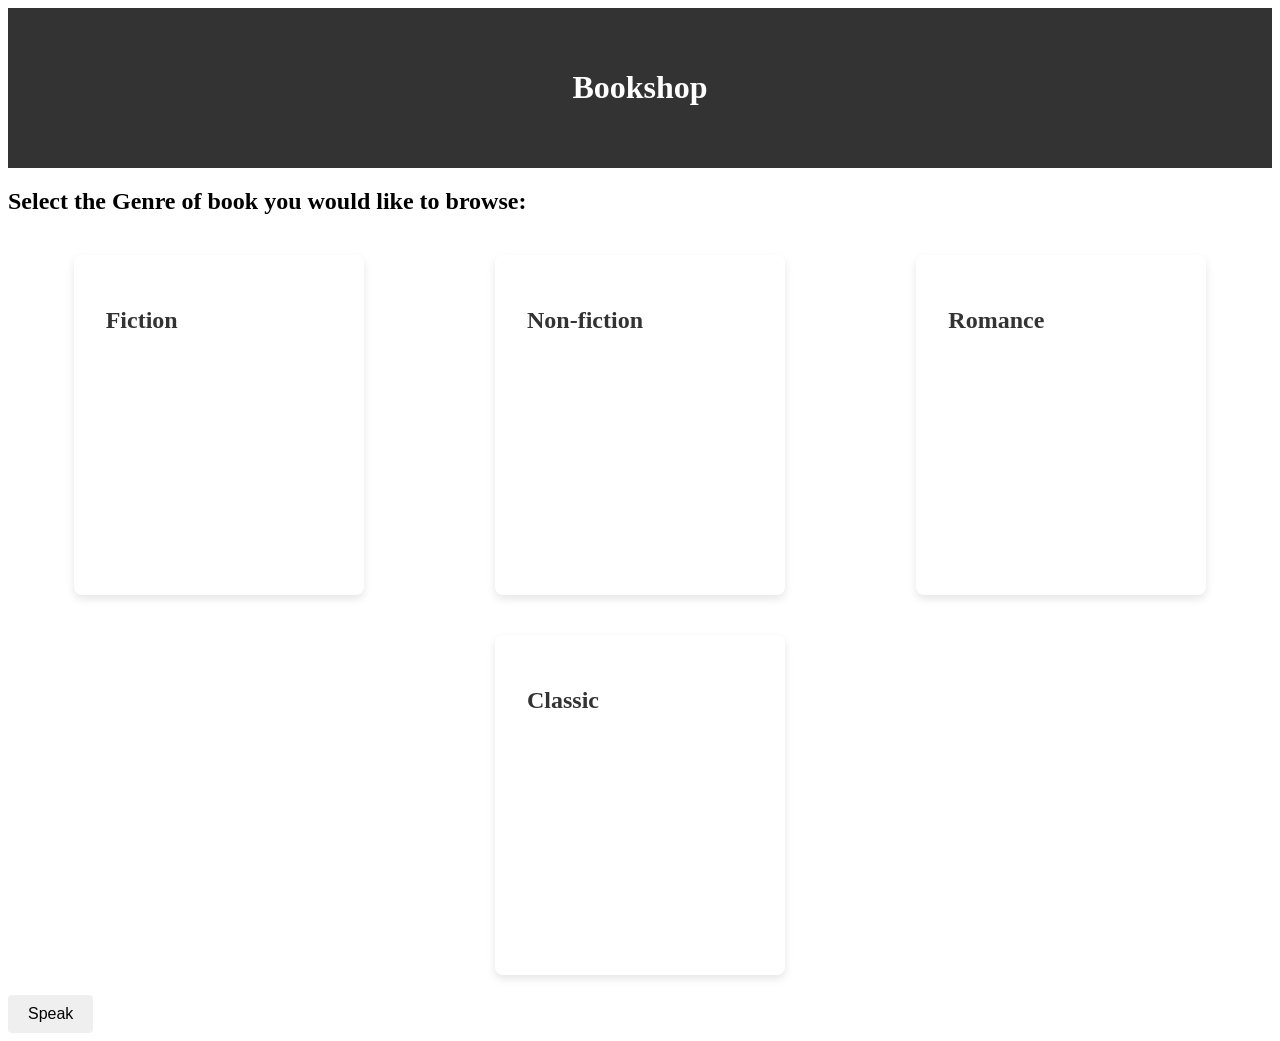
<file: index.html>
<!DOCTYPE html>
<html lang="en">
<head>
    <meta charset="UTF-8">
    <meta name="viewport" content="width=device-width, initial-scale=1.0">
    <title>Bookshop</title>

    <!-- linking this html to the css -->
    <link rel="stylesheet" href="styles.css">

</head>
<body>

<!-- below is code for the heading panel -->
<div class="header">
    <div class="panel">
        <h1>Bookshop</h1>
    </div>
</div>

<!-- message for the users -->
<h2>Select the Genre of book you would like to browse:</h2>

<!-- code for the cards and the card container -->
<div class="card-container">

    <div class="card" id="card1">
        <h2>Fiction</h2>  
    </div> 

    <div class="card" id="card2">
        <h2>Non-fiction</h2>
    </div>

    <div class="card" id="card3">
        <h2>Romance</h2>
    </div>

    <div class="card" id="card4">
        <h2>Classic</h2>
    </div>

</div>

<!-- code for the speak button -->
<button type="speak" id="speakButton">Speak</button>

<!-- linking this html to the javascript -->
<script src="script.js"></script>

</body>
</html>
</file>
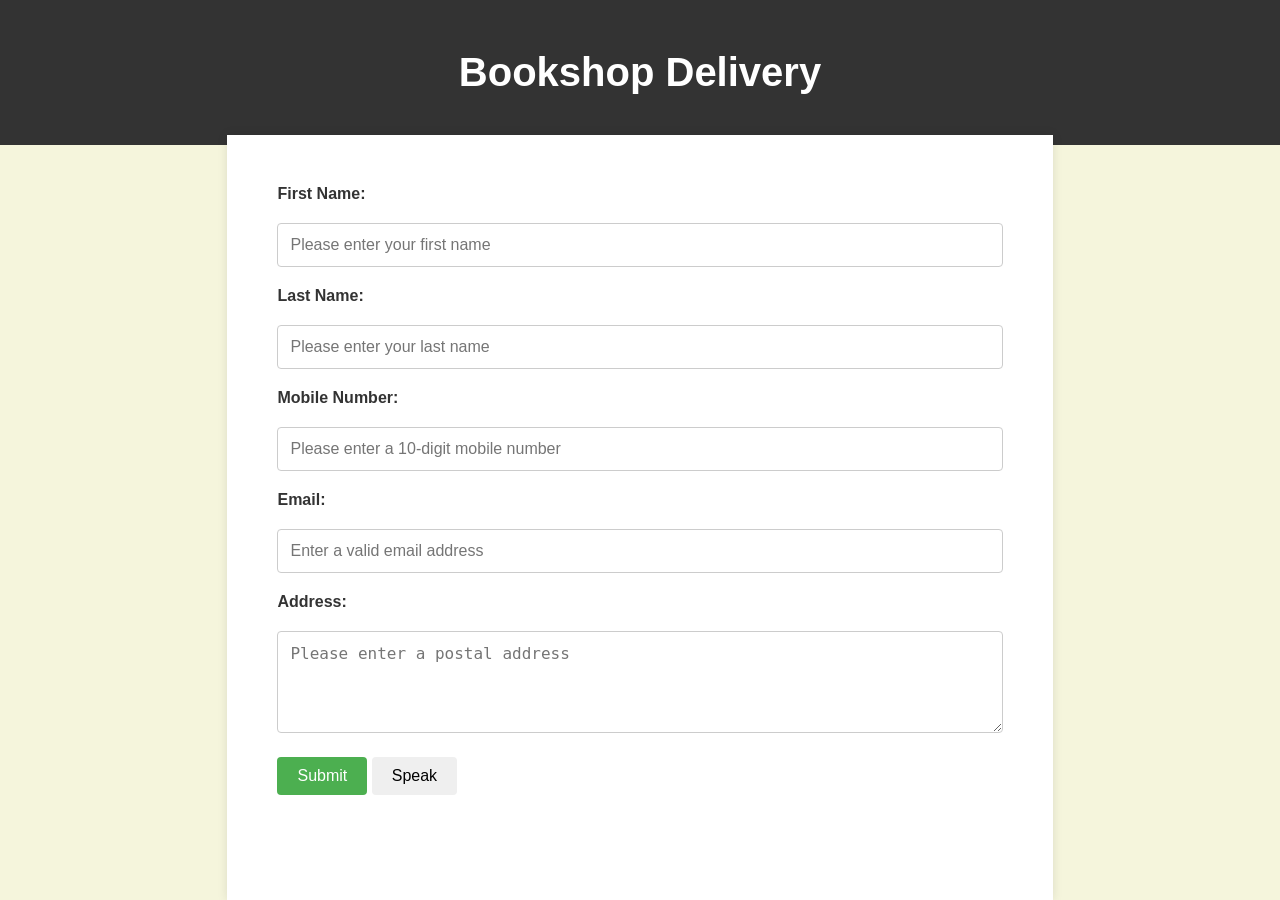
<file: HIT226_SPRINT_2/index.html>
<!DOCTYPE html>
<html lang="en">
<head>
    <meta charset="UTF-8">
    <meta name="viewport" content="width=device-width, initial-scale=1.0">
    <title>hit226_group5_sprint2</title>
    <link rel="stylesheet" href="styles.css">
</head>
<body>
<header>
    <h1><strong>Bookshop Delivery</strong></h1> 
</header>



<form id="userInfoForm">
    <label for="firstname">First Name:</label>
    <input type="text" id="firstname" name="firstname" placeholder="Please enter your first name" required>
    <span class="error-message" id="firstnameError"></span>


    <label for="lastname">Last Name:</label>
    <input type="text" id="lastname" name="lastname" placeholder="Please enter your last name" required>
    <span class="error-message" id="lastnameError"></span>
    
    
    <label for="mobilenumber">Mobile Number:</label>
    <div class="input-container">
        <input type="tel" id="mobilenumber" name="mobilenumber" pattern="[0-9]{10}" placeholder="Please enter a 10-digit mobile number" required>
        <span class="error-message" id="mobilenumberError"></span>
    </div>
    
    
    <label for="customerEmail">Email:</label>
    <input type="email" id="customerEmail" name="customerEmail" placeholder="Enter a valid email address" required>
    <span class="error-message" id="customerEmailError"></span>
    
    
    <label for="address">Address:</label>
    <textarea id="address" name="address" rows="4" cols="50" placeholder="Please enter a postal address" required></textarea>
    <span class="error-message" id="addressError"></span>
    
    <button type="submit" id="submitButt">Submit</button>
    
    <button type="speak" id="speakButton">Speak</button>
</form>


<div id="userInfo"></div>
<script src="script.js"></script>
</body>
</html>
</file>
<file: styles.css>
/* css for the cards container */
.card-container {
    display: flex;
    flex-wrap: wrap; 
    justify-content: space-around; 
}

/* css for the cards themselves */
.card {
    width: 250px;
    height: 300px;
    border-radius: 8px;
    box-shadow: 0 4px 8px rgba(0, 0, 0, 0.1);
    padding: 20px;
    margin: 20px;
    transition: transform 0.3s ease, border-width 0.3s ease; 
}

/* css for the cards heading */
.card h2 {
    color: #333; /* Text color for the header */
    border: 2px solid white; /* Add a white border around the header */
    padding: 10px; /* Optional: Add padding to create space between text and border */
    background-color: white;
    border-width: 50%;
}

/* css for making the background image of the first card */
#card1 {
    background-image: url("https://plus.unsplash.com/premium_photo-1669888245224-8fe296e1bc60?q=80&w=2160&auto=format&fit=crop&ixlib=rb-4.0.3&ixid=M3wxMjA3fDB8MHxwaG90by1wYWdlfHx8fGVufDB8fHx8fA%3D%3D");
    background-size: 100%;
    background-repeat: no-repeat; 
    background-position: center; 
    border-radius: 8px; 
}

/* css for making the background image of the second card */
#card2 {
    background-image: url("https://images.unsplash.com/photo-1617720197521-cac54ab8fe8b?q=80&w=3387&auto=format&fit=crop&ixlib=rb-4.0.3&ixid=M3wxMjA3fDB8MHxwaG90by1wYWdlfHx8fGVufDB8fHx8fA%3D%3D");
    background-size: 100%; 
    background-repeat: no-repeat; 
    background-position: center; 
    border-radius: 8px; 
}

/* css for making the background image of the third card */
#card3 {
    background-image: url("https://images.unsplash.com/photo-1426543881949-cbd9a76740a4?q=80&w=3387&auto=format&fit=crop&ixlib=rb-4.0.3&ixid=M3wxMjA3fDB8MHxwaG90by1wYWdlfHx8fGVufDB8fHx8fA%3D%3D");
    background-size: 100%; 
    background-repeat: no-repeat; 
    background-position: center; 
    border-radius: 8px; 
}

/* css for making the background image of the fourth card */
#card4 {
    background-image: url("https://images.unsplash.com/photo-1597149306035-5f6758b04d57?q=80&w=3387&auto=format&fit=crop&ixlib=rb-4.0.3&ixid=M3wxMjA3fDB8MHxwaG90by1wYWdlfHx8fGVufDB8fHx8fA%3D%3D");
    background-size: 100%; 
    background-repeat: no-repeat; 
    background-position: center; 
    border-radius: 8px; 
}

/* css for the header of the website */
.header {
    background-color: #333;
    color: white;
    text-align: center;
    padding: 20px 0;
}

/* css for the heading panel of the website */
.panel {
    background-color: #333;
    padding: 20px;
    width: 100%; /* Adjusts the panel to reach the edges of the screen */
    box-sizing: border-box; /* Ensures padding is included in the width */
}

/* css for the enlarged form of the cards */
.enlarged {
    transform: scale(1.1); /* Enlarge the card slightly */
    transition: transform 0.3s ease; /* Add smooth transition */
}

/* css for the speak button */
button[type="speak"] {
    font-size: 16px;
    color: black;
    padding: 10px 20px;
    border: none;
    border-radius: 4px;
}
</file>
<file: HIT226_SPRINT_2/styles.css>
* {
    margin: 0;
    padding: 0;
    box-sizing: border-box;
}

/***** body of the webpage *****/
body {
    font-family: Arial, sans-serif;
    background-color: beige;
    color: #333;
    display: flex;
    flex-direction: column;
    align-items: center;
}

/***** css for the header *****/
header {
    background-color: #333;
    color: white;
    padding: 50px;
    text-align: center;
    width: 100%; 
}

h1 {
    font-size: 2.5rem;
}

/***** css for the form *****/
form {
    position: fixed;
    bottom: 0;
    background-color: white;
    padding: 50px;
    box-shadow: 0 0 10px rgba(0, 0, 0, 0.1);
    height: 85vh;
}

label {
    display: block;
    font-weight: bold;
    margin-bottom: 20px;
}

/***** css for the user input boxes *****/
input[type="text"],
input[type="email"],
input[type="tel"], 
textarea {
    width: 100%;
    padding: 12px; 
    margin-bottom: 20px;
    border: 1px solid #ccc;
    border-radius: 4px;
    font-size: 16px; 
}

/*****css for the submit button*****/
button[type="submit"] {
    background-color: #4CAF50;
    color: white;
    padding: 10px 20px;
    border: none;
    border-radius: 4px;
    cursor: pointer;
    font-size: 16px;
}

/*****makes the color slightly darker when hovering over button*****/
button[type="submit"]:hover {
    background-color: #45a049;
}

/***** css for the speak button *****/
button[type="speak"] {
    font-size: 16px;
    color: black;
    padding: 10px 20px;
    border: none;
    border-radius: 4px;
}

/*****the following code is makes the website smartphone friendly*****/
@media screen and (max-width: 768px) {
    .container {
        width: 90%;
    }

    h1 {
        font-size: 2rem;
    }
}
</file>
